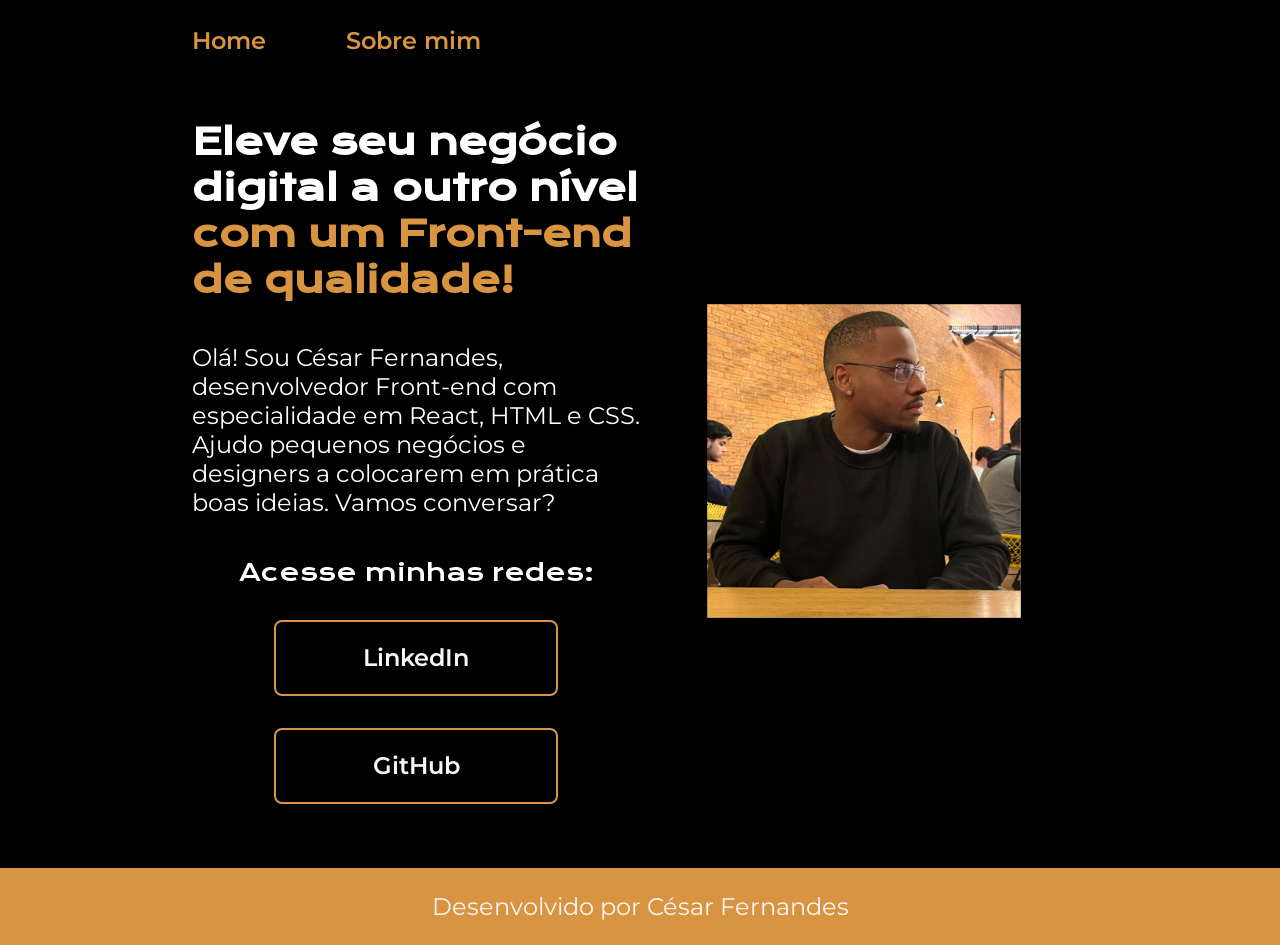
<file: index.html>
<!DOCTYPE html>
<html lang="pt-br">
<head>
    <meta charset="UTF-8">
    <meta name="viewport" content="width=device-width, initial-scale=1.0">
    <title>Portfolio</title>
    <link rel="stylesheet" href="./styles/style.css">
</head>
<body>
    <header class="cabecalho">
        <nav class="cabecalho__menu">
            <a class="cabecalho__menu__link" href="index.html">Home</a>
            <a class="cabecalho__menu__link" href="a">Sobre mim</a>
        </nav>
    </header>
    <main class="apresentacao">
        <section class="apresentacao__conteudo">
            <h1 class="apresentacao__conteudo__titulo">Eleve seu negócio digital a outro nível <strong class="titulo-destaque">com um Front-end de qualidade!</strong></h1>
            <p class="apresentacao__conteudo__texto">Olá! Sou César Fernandes, desenvolvedor Front-end com especialidade em React, HTML e CSS. Ajudo pequenos negócios e designers a colocarem em prática boas ideias. Vamos conversar?</p>
            <div class="apresentacao__links">
                <h2 class="apresentacao__links__subtitulo">Acesse minhas redes:</h2>
                <a class="apresentacao__links__link" href="https://www.linkedin.com/in/cesarfernandesjob/">LinkedIn</a>
                <a class="apresentacao__links__link" href="https://github.com/CesarFernandesGit">GitHub</a>
            </div>
        </section>
        <img src="./assets/profilepic.jpg" alt="Imagem do Desenvolvedor Front-end César">
    </main>
    <footer class="rodape">
        <p>Desenvolvido por César Fernandes</p>
    </footer>
</body>
</html>
</file>
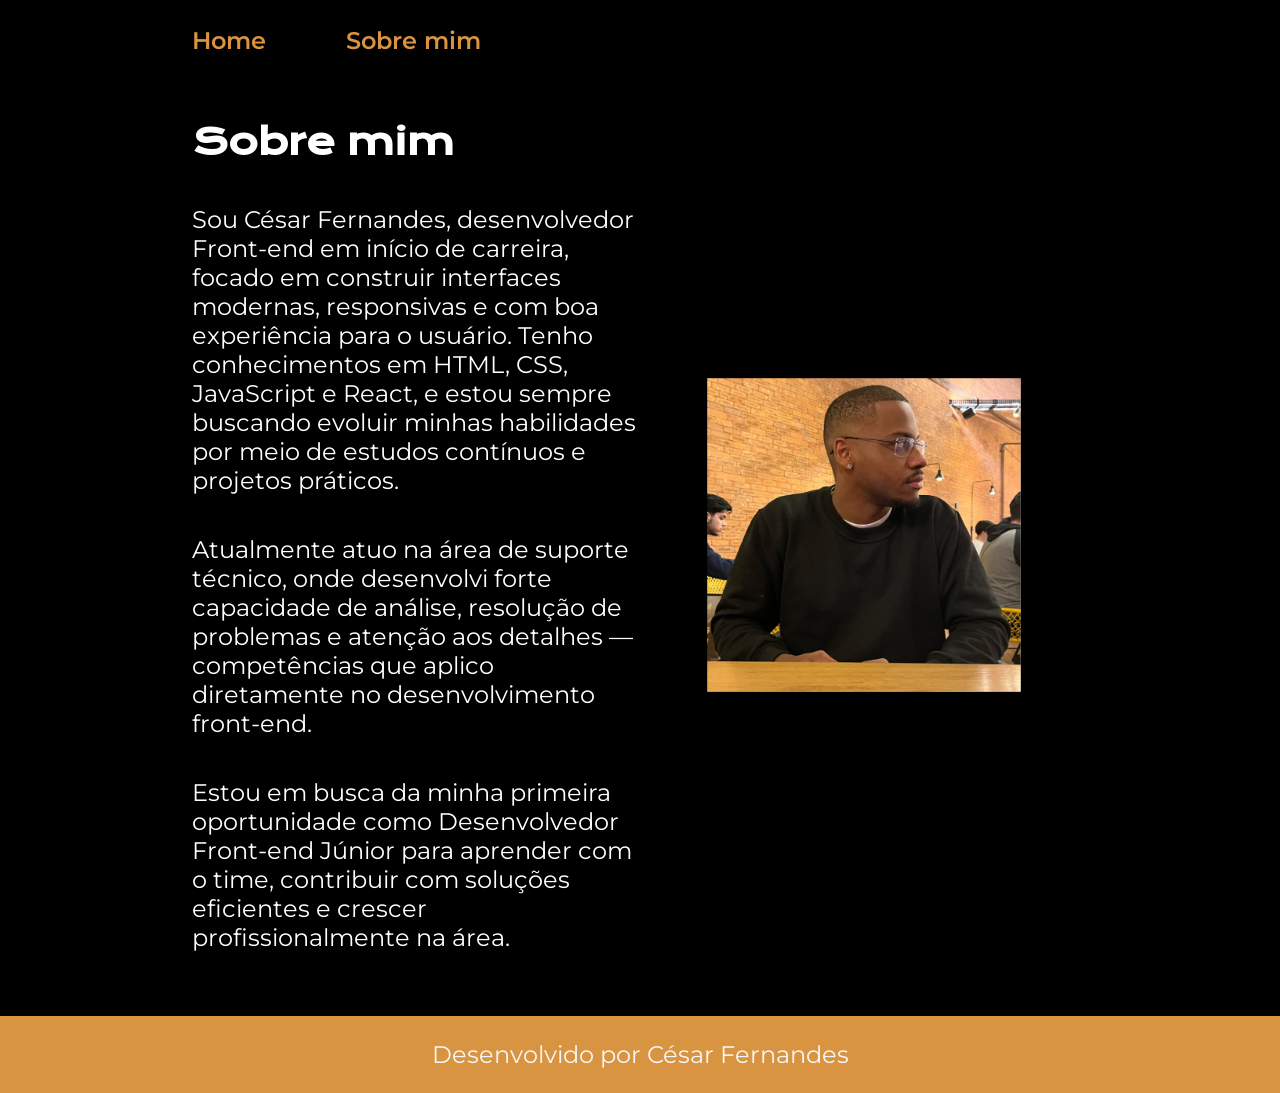
<file: about.html>
<!DOCTYPE html>
<html lang="en">
<head>
    <meta charset="UTF-8">
    <meta name="viewport" content="width=device-width, initial-scale=1.0">
    <title>Sobre mim</title>
    <link rel="stylesheet" href="./styles/style.css">
</head>
<body>
    <header class="cabecalho">
        <nav class="cabecalho__menu">
            <a class="cabecalho__menu__link" href="index.html">Home</a>
            <a class="cabecalho__menu__link" href="about.html">Sobre mim</a>
        </nav>
    </header>
    <main class="apresentacao">
        <section class="apresentacao__conteudo">
            <h1 class="apresentacao__conteudo__titulo">Sobre mim</h1>
            <p class="apresentacao__conteudo__texto">Sou César Fernandes, desenvolvedor Front-end em início de carreira, focado em construir interfaces modernas, responsivas e com boa experiência para o usuário. Tenho conhecimentos em HTML, CSS, JavaScript e React, e estou sempre buscando evoluir minhas habilidades por meio de estudos contínuos e projetos práticos.</p>
            <p class="apresentacao__conteudo__texto">Atualmente atuo na área de suporte técnico, onde desenvolvi forte capacidade de análise, resolução de problemas e atenção aos detalhes — competências que aplico diretamente no desenvolvimento front-end.</p>
            <p class="apresentacao__conteudo__texto">Estou em busca da minha primeira oportunidade como Desenvolvedor Front-end Júnior para aprender com o time, contribuir com soluções eficientes e crescer profissionalmente na área.</p>
        </section>
        <img src="./assets/profilepic.jpg" alt="Imagem do Desenvolvedor Front-end César">
    </main>
    <footer class="rodape">
        <p>Desenvolvido por César Fernandes</p>
    </footer>
</body>
</html>
</file>
<file: styles/style.css>
@import url('https://fonts.googleapis.com/css2?family=Krona+One&family=Montserrat:wght@100..900&display=swap');
* {
    margin: 0;
    padding: 0;
}

img {
  width: 50%;
  height: auto;
  transform: scale(0.7);
}

body {
    height: 100vh;
    box-sizing: border-box;
    background-color: black;
    color: white;
}

.cabecalho {
    padding: 2% 0% 0% 15%;
}

.cabecalho__menu {
    display: flex;
    gap: 80px;
}

.cabecalho__menu__link {
    font-size: 24px;
    font-family: "Montserrat", sans-serif;
    font-weight: 600;
    color: #D99441;
    text-decoration: none;
}

.apresentacao {
    padding: 5% 15%;
    display: flex;
    align-items: center;
    justify-content: space-between;
}

.apresentacao__conteudo {
    width: 615px;
    display: flex;
    flex-direction: column;
    gap: 40px;
}

.apresentacao__conteudo__titulo {
    font-size: 36px;
    font-family: "Krona One", sans-serif;
}

.titulo-destaque {
    color: #D99441;
}

.apresentacao__conteudo__texto {
    font-size: 24px;
    font-family: "Montserrat", sans-serif;
}

.apresentacao__links {
    display: flex;
    flex-direction: column;
    align-items: center;
    justify-content: space-between;
    gap: 32px;
}

.apresentacao__links__subtitulo {
    font-family: "Krona One", sans-serif;
    font-weight: 400;
    font-size: 24px;
}

.apresentacao__links__link {
    border: 2px solid #D99441;
    width: 280px;
    text-align: center;
    border-radius: 8px;
    font-size: 24px;
    font-weight: 600;
    padding: 21.5px 0;
    text-decoration: none;
    color: #F6F6F6;
    font-family: "Montserrat", sans-serif;
}

.apresentacao__links__link:hover {
    background-color: #272727;
}

.rodape {
    padding: 24px;
    color: #F6F6F6;
    background-color: #D99441;
    text-align: center;
    font-family: "Montserrat", sans-serif;
    font-size: 24px;
    font-weight: 400;
}
</file>
